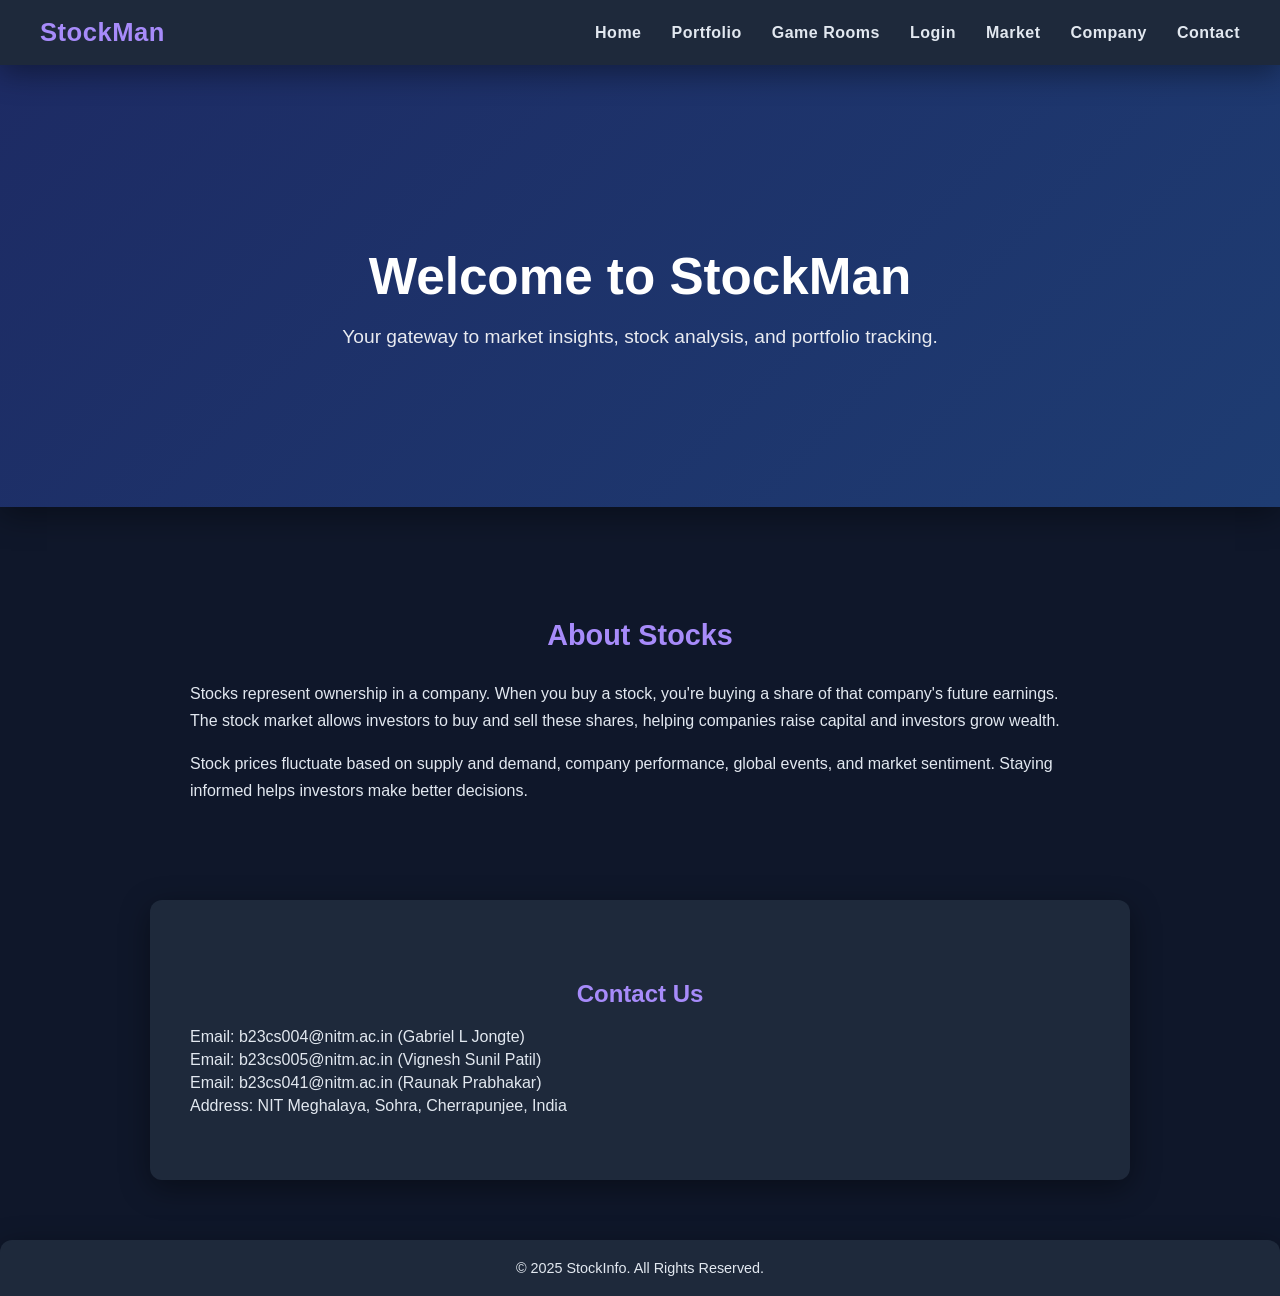
<file: index.html>
<!DOCTYPE html>
<html lang="en">
<head>
  <meta charset="UTF-8" />
  <meta name="viewport" content="width=device-width, initial-scale=1.0" />
  <title>Stock Landing Page</title>
  <!-- <link rel="stylesheet" href="design.css"> -->
   <style>
    :root {
  --bg-dark: #0f172a;
  --bg-card: #1e293b;
  --bg-hero: linear-gradient(135deg, #1d2b64, #1e3c72);
  --text-light: #e2e8f0;
  --text-muted: #94a3b8;
  --accent: #6d28d9;
  --accent-light: #a78bfa;
  --radius: 12px;
  --shadow: 0 8px 30px rgba(0, 0, 0, 0.4);
}

/* ============================
   BASE STYLE
============================ */
body {
  margin: 0;
  font-family: "Inter", sans-serif;
  background: var(--bg-dark);
  color: var(--text-light);
}

/* ============================
   NAVBAR
============================ */
nav {
  display: flex;
  justify-content: space-between;
  align-items: center;
  padding: 18px 40px;
  background: var(--bg-card);
  color: var(--text-light);
  position: sticky;
  top: 0;
  z-index: 1000;
  box-shadow: var(--shadow);
}

.logo {
  font-size: 1.6rem;
  font-weight: 700;
  color: var(--accent-light);
}

nav ul {
  margin: 0;
  padding: 0;
  list-style: none;
  display: flex;
  gap: 30px;
}

nav a {
  text-decoration: none;
  color: var(--text-light);
  font-weight: 600;
  transition: 0.25s ease;
  letter-spacing: 0.5px;
}

nav a:hover {
  color: var(--accent-light);
}

/* ============================
   HERO SECTION
============================ */
.hero {
  padding: 140px 40px;
  text-align: center;
  background: var(--bg-hero);
  color: white;
  box-shadow: var(--shadow);
}

.hero h1 {
  font-size: 3.2rem;
  font-weight: 800;
  margin-bottom: 12px;
}

.hero p {
  font-size: 1.2rem;
  opacity: 0.9;
}

/* ============================
   INFO SECTION
============================ */
.section {
  max-width: 900px;
  margin: 60px auto;
  padding: 20px;
  line-height: 1.7;
  color: var(--text-light);
}

.section h2 {
  text-align: center;
  color: var(--accent-light);
  font-size: 1.8rem;
  margin-bottom: 20px;
}

/* ============================
   CONTACT SECTION
============================ */
#contact {
  background: var(--bg-card);
  padding: 60px 40px;
  border-radius: var(--radius);
  max-width: 900px;
  margin: auto;
  box-shadow: var(--shadow);
}

#contact h2 {
  text-align: center;
  color: var(--accent-light);
  margin-bottom: 20px;
}

#contact p {
  font-size: 1rem;
  margin: 5px 0;
  color: var(--text-light);
}

/* ============================
   FOOTER
============================ */
footer {
  margin-top: 60px;
  text-align: center;
  padding: 20px;
  background: var(--bg-card);
  color: var(--text-light);
  border-radius: var(--radius) var(--radius) 0 0;
  box-shadow: var(--shadow);
  font-size: 0.9rem;
}

/* ============================
   RESPONSIVE DESIGN
============================ */
@media (max-width: 768px) {
  nav ul {
    gap: 15px;
  }

  .hero h1 {
    font-size: 2.4rem;
  }

  .hero {
    padding: 100px 20px;
  }

  .section, #contact {
    padding: 30px 20px;
  }
}
  </style> 
</head>
<body>

  <!-- NAVIGATION BAR -->
<nav>
  <div><a href="index.html"><div class="logo">StockMan</div></a></div>
  <ul>
    <li><a href="index.html">Home</a></li>
    <li><a href="#" id="portfolioBtn">Portfolio</a></li>
    <li><a href="#" id="gameRoomsBtn">Game Rooms</a></li>
    <li><a href="#" id="authLink">Login</a></li>
    <li><a href="market-news.html">Market</a></li>
    <li><a href="company.html">Company</a></li>
    <li><a href="#contact">Contact</a></li>
  </ul>
</nav>

  <!-- HERO SECTION -->
  <section class="hero">
    <h1>Welcome to StockMan</h1>
    <p>Your gateway to market insights, stock analysis, and portfolio tracking.</p>
  </section>

  <!-- INFO SECTION -->
  <section class="section">
    <h2>About Stocks</h2>
    <p>
      Stocks represent ownership in a company. When you buy a stock, you're buying a share
      of that company's future earnings. The stock market allows investors to buy and sell
      these shares, helping companies raise capital and investors grow wealth.
    </p>
    <p>
      Stock prices fluctuate based on supply and demand, company performance, global events,
      and market sentiment. Staying informed helps investors make better decisions.
    </p>
  </section>

  <!-- CONTACT SECTION -->
  <section id="contact">
    <h2>Contact Us</h2>
    <p>Email: b23cs004@nitm.ac.in (Gabriel L Jongte)</p>
    <p>Email: b23cs005@nitm.ac.in (Vignesh Sunil Patil)</p>
    <p>Email: b23cs041@nitm.ac.in (Raunak Prabhakar)</p>
    <p>Address: NIT Meghalaya, Sohra, Cherrapunjee, India</p>
  </section>

  <footer>
    © 2025 StockInfo. All Rights Reserved.
  </footer>

  <!-- PORTFOLIO REDIRECT LOGIC -->
  <script>
    // Navigate to the portfolio page; server will redirect to login if the session is missing
    document.getElementById("portfolioBtn").addEventListener("click", function (e) {
      e.preventDefault();
      window.location.href = "/page1.html";
    });
    // Portfolio button
document.getElementById("portfolioBtn").addEventListener("click", function (e) {
  e.preventDefault();
  window.location.href = "/page1.html"; // server handles login redirect
});

// Game Rooms button
document.getElementById("gameRoomsBtn").addEventListener("click", function (e) {
  e.preventDefault();
  // If not logged in, send user to Login page and request redirect back
  const loggedIn = localStorage.getItem('loggedIn');
  if (!loggedIn) {
    window.location.href = "/Login.html?returnTo=game-rooms.html";
    return;
  }
  window.location.href = "/game-rooms.html";
});

// Auth Link (Login / Logout) handling
async function initAuthLink(){
  const a = document.getElementById('authLink');
  if(!a) return;

  function setState(logged){
    if(logged){
      a.textContent = 'Logout';
      a.href = '#';
      a.onclick = async function(e){
        e.preventDefault();
        try{ await fetch('/logout',{method:'POST'}); }catch(e){}
        try{ localStorage.removeItem('loggedIn'); }catch(e){}
        window.location.href = '/index.html';
      }
    } else {
      a.textContent = 'Login';
      a.href = '/Login.html';
      a.onclick = null;
    }
  }

  const localFlag = localStorage.getItem('loggedIn') === '1';
  if(!localFlag){ setState(false); return; }

  try{
    const res = await fetch('/api/portfolio');
    if(res.ok) setState(true);
    else { localStorage.removeItem('loggedIn'); setState(false); }
  }catch(e){ setState(false); }
}

document.addEventListener('DOMContentLoaded', initAuthLink);

  </script>

</body>
</html>
</file>
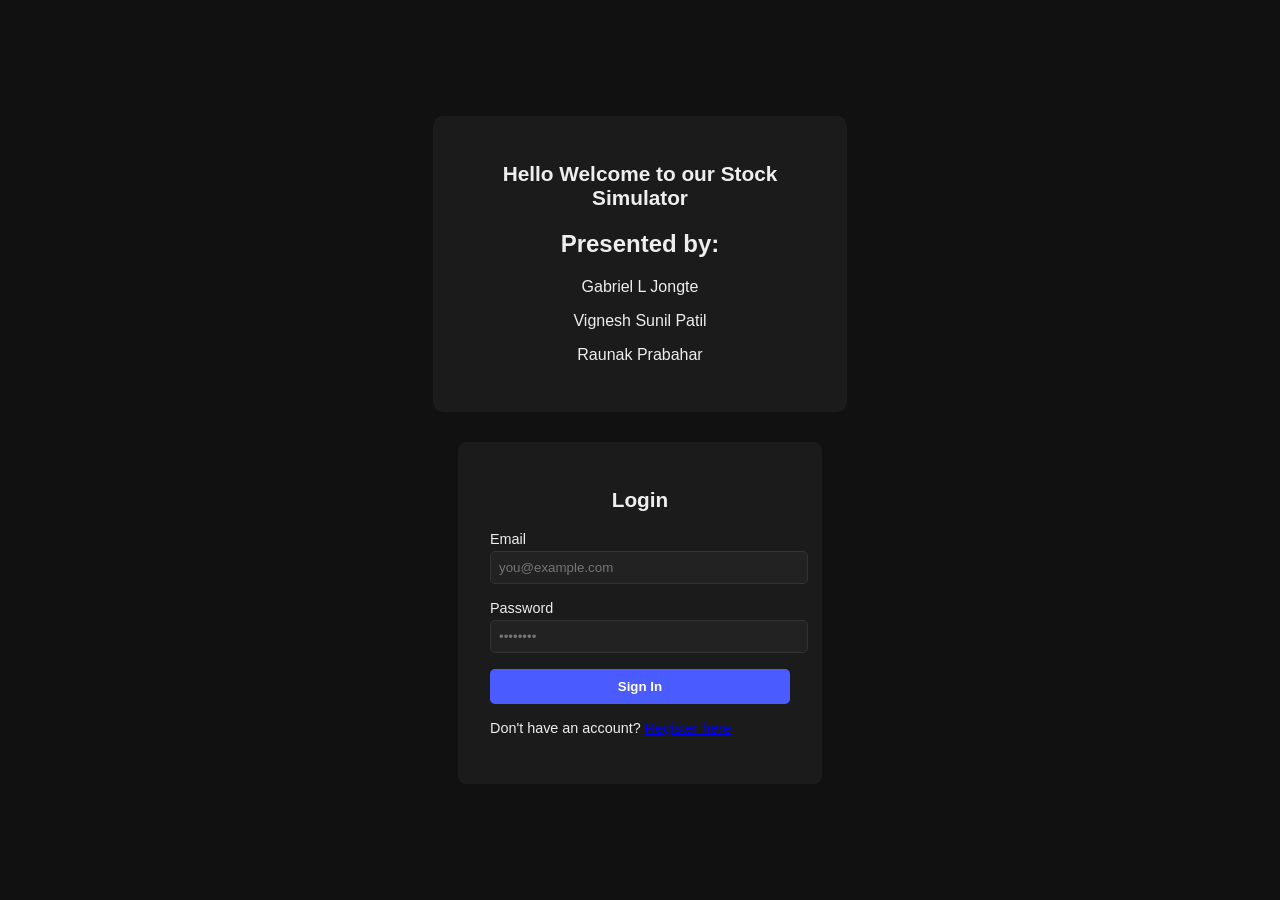
<file: Login.html>
<!doctype html>
<html lang="en">
<head>
  <meta charset="utf-8" />
  <meta name="viewport" content="width=device-width, initial-scale=1" />
  <title>Stock Simulator</title>
  <style>
    body {
      margin: 0;
      font-family: Arial, sans-serif;
      background: #111;
      color: #eee;
      height: 100vh;
      display: flex;
      justify-content: center;
      align-items: center;
    }

    /* MAIN WRAPPER */
    .container {
      display: flex;
      flex-direction: column;
      justify-content: center;
      align-items: center;
      gap: 30px;
    }

    /* WELCOME BOX */
    .welcome-box {
      background: #1b1b1b;
      padding: 2rem;
      border-radius: 10px;
      width: 350px;
      text-align: center;
    }

    /* LOGIN BOX */
    .box {
      background: #1b1b1b;
      padding: 2rem;
      border-radius: 8px;
      width: 300px;
    }

    h1 {
      text-align: center;
      margin-bottom: 1.2rem;
      font-size: 1.3rem;
    }

    label {
      display: block;
      margin-bottom: .25rem;
      font-size: .9rem;
    }

    input {
      width: 100%;
      padding: .5rem;
      margin-bottom: 1rem;
      border-radius: 5px;
      border: 1px solid #333;
      background: #222;
      color: #eee;
    }

    button {
      width: 100%;
      padding: .6rem;
      border: none;
      border-radius: 5px;
      background: #4a5cff;
      color: white;
      font-weight: bold;
      cursor: pointer;
    }

    button:hover {
      background: #3648ff;
    }

    .error {
      color: #fb7185;
      font-size: 0.9rem;
      margin-top: 1rem;
    }

  </style>
</head>
<body>

  <div class="container">

    <div class="welcome-box">
      <h1>Hello Welcome to our Stock Simulator</h1>
      <h2> Presented by:</h2>
      <p> Gabriel L Jongte</p>
      <p>Vignesh Sunil Patil</p>
      <p> Raunak Prabahar</p>
    </div>

    <div class="box">
      <h1>Login</h1>
  
      <form id="loginForm" action="page1.html" method="POST">
        <label for="email">Email</label>
        <input id="email" name="email" type="email" placeholder="you@example.com" required>

        <label for="password">Password</label>
        <input id="password" name="password" type="password" placeholder="••••••••" required>

        <button type="submit">Sign In</button>
        
        <p style="margin-top: 1rem; font-size: 0.9rem;">
          Don't have an account?  
          <a href="registration.html">Register here</a>
        </p>

        <div id="errorMessage" class="error"></div>
      </form>
    </div>

  </div>

  <script>
    // Handle the form submission
    document.getElementById("loginForm").addEventListener("submit", async function(event) {
      event.preventDefault(); // stop the form from reloading the page

      const email = document.getElementById("email").value;
      const password = document.getElementById("password").value;
      
      try {
        const res = await fetch("/page1.html", {
          method: "POST",
          body: new URLSearchParams({
            email: email,
            password: password,
          })
        });

        if (res.ok) {
          // mark client as logged in and redirect to requested page (if any)
          try { localStorage.setItem('loggedIn', '1'); } catch(e){}
          const params = new URLSearchParams(window.location.search);
          const returnTo = params.get('returnTo');
          if (returnTo) {
            window.location.href = returnTo;
          } else {
            // default to portfolio
            window.location.href = "page1.html";
          }
        } else {
          // Handle error message
          const errorText = await res.text();
          document.getElementById("errorMessage").innerText = errorText;
        }
      } catch (err) {
        console.error("Login error:", err);
        document.getElementById("errorMessage").innerText = "Error logging in. Please try again.";
      }
    });
  </script>
</body>
</html>
</file>
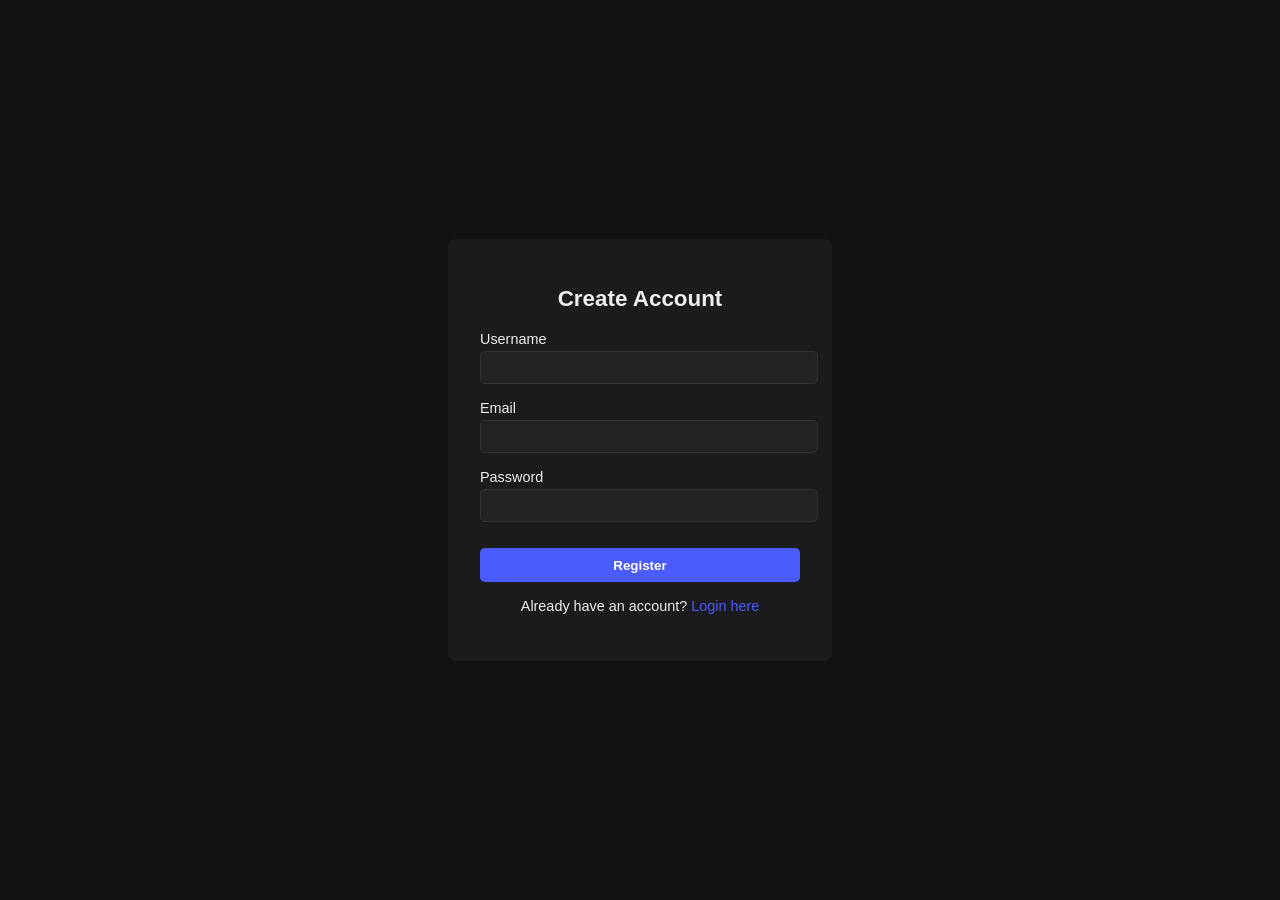
<file: registration.html>
<!doctype html>
<html lang="en">
<head>
  <meta charset="utf-8" />
  <meta name="viewport" content="width=device-width, initial-scale=1" />
  <title>Register - Stock Simulator</title>

  <style>
    body {
      margin: 0;
      font-family: Arial, sans-serif;
      background: #111;
      color: #eee;
      height: 100vh;
      display: flex;
      justify-content: center;
      align-items: center;
    }

    .box {
      background: #1b1b1b;
      padding: 2rem;
      border-radius: 8px;
      width: 320px;
      text-align: center;
    }

    h1 {
      margin-bottom: 1.2rem;
      font-size: 1.4rem;
    }

    label {
      display: block;
      margin-bottom: .25rem;
      font-size: .9rem;
      text-align: left;
    }

    input {
      width: 100%;
      padding: .5rem;
      margin-bottom: 1rem;
      border-radius: 5px;
      border: 1px solid #333;
      background: #222;
      color: #eee;
    }

    button {
      width: 100%;
      padding: .6rem;
      border: none;
      border-radius: 5px;
      background: #4a5cff;
      color: white;
      font-weight: bold;
      cursor: pointer;
      margin-top: 10px;
    }

    button:hover {
      background: #3648ff;
    }

    a {
      color: #4a5cff;
      text-decoration: none;
    }

    a:hover {
      text-decoration: underline;
    }
  </style>

</head>
<body>

  <div class="box">
    <h1>Create Account</h1>

    <form action="/register" method="POST">
      <label for="username">Username</label>
      <input id="username" name="username" type="text" required>

      <label for="email">Email</label>
      <input id="email" name="email" type="email" required>

      <label for="password">Password</label>
      <input id="password" name="password" type="password" required>

      <button type="submit">Register</button>
    </form>

    <p style="margin-top: 1rem; font-size: 0.9rem;">
      Already have an account?  
      <a href="Login.html">Login here</a>
    </p>
  </div>

</body>
</html>
</file>
<file: design.css>
:root {
  --bg-dark: #0f172a;
  --bg-card: #1e293b;
  --text-light: #e2e8f0;
  --text-muted: #94a3b8;
  --accent: #6d28d9;
  --accent-light: #a78bfa;
  --radius: 12px;
  --shadow: 0 8px 30px rgba(0, 0, 0, 0.4);
}

body {
  margin: 0;
  font-family: "Inter", sans-serif;
  background: var(--bg-dark);
  color: var(--text-light);
  display: flex;
  justify-content: center;
  padding: 2rem;
  min-height: 100vh;
}

.container {
  width: 100%;
  max-width: 1200px;
}

/* Navbar */
header {
  display: flex;
  justify-content: space-between;
  align-items: center;
  margin-bottom: 2rem;
}

.logo {
  font-weight: 700;
  font-size: 1.5rem;
  color: var(--accent-light);
}

nav ul {
  list-style: none;
  display: flex;
  gap: 1.5rem;
  margin: 0;
  padding: 0;
}

nav a {
  text-decoration: none;
  color: var(--text-light);
  font-weight: 500;
  transition: color 0.2s ease;
}

nav a:hover {
  color: var(--accent-light);
}

/* Portfolio Card */
.portfolio-card {
  background: var(--bg-card);
  border-radius: var(--radius);
  box-shadow: var(--shadow);
  padding: 2rem;
}

.profile-row {
  display: flex;
  justify-content: space-between;
  align-items: center;
}

.rank-badge {
  background: var(--accent-light);
  color: #000;
  font-weight: 700;
  border-radius: 50%;
  width: 36px;
  height: 36px;
  display: flex;
  align-items: center;
  justify-content: center;
}

/* Tabs */
.tabs {
  display: flex;
  justify-content: center;
  gap: 1rem;
  margin: 1rem 0 1.5rem;
}

.tab {
  color: var(--text-muted);
  cursor: pointer;
  font-weight: 600;
  border-bottom: 2px solid transparent;
  padding-bottom: 4px;
  transition: 0.2s;
}

.tab.active {
  color: var(--accent-light);
  border-color: var(--accent-light);
}

/* Chart */
.chart-container {
  width: 100%;
  height: 320px;
  margin-bottom: 1.5rem;
}

/* Stats Grid */
.stats-grid {
  display: grid;
  grid-template-columns: repeat(auto-fit, minmax(180px, 1fr));
  gap: 1rem;
}

.stat {
  background: rgba(255, 255, 255, 0.03);
  border-radius: var(--radius);
  padding: 1rem;
  text-align: center;
}

.stat h3 {
  margin: 0.3rem 0;
  font-weight: 700;
}

.stat p {
  margin: 0;
  font-size: 0.9rem;
  color: var(--text-muted);
}

.green {
  color: #4ade80;
}
.search-results {
  display: none;
  position: absolute;
  background: white;
  border: 1px solid #ddd;
  border-radius: 8px;
  box-shadow: 0 2px 8px rgba(0,0,0,0.1);
  overflow: hidden;
  max-height: 250px;
  overflow-y: auto;
}

.result-item {
  padding: 10px;
  cursor: pointer;
  transition: background 0.2s;
}

.result-item:hover {
  background: #f3f3f3;
}
.search-results {
  display: none;
  position: absolute;
  background: #0b1220;           /* dark background */
  border: 1px solid rgba(255,255,255,0.06);
  border-radius: 8px;
  box-shadow: 0 6px 24px rgba(2,6,23,0.6);
  overflow: hidden;
  max-height: 260px;
  overflow-y: auto;
  z-index: 1200;
  color: var(--text-light);
}

.result-item {
  display: flex;
  justify-content: space-between;
  gap: 8px;
  align-items: center;
  padding: 10px 12px;
  cursor: pointer;
  border-bottom: 1px solid rgba(255,255,255,0.02);
  font-size: 0.95rem;
}

.result-item:hover {
  background: rgba(167,139,250,0.06);
}

.result-item small {
  color: var(--text-muted);
  font-size: 0.75rem;
}
/* Modal for company details */
.company-modal { display:none; position:fixed; inset:0; z-index:2000; font-family: inherit; }
.company-modal[aria-hidden="false"] { display:block; }
.modal-backdrop {
  position:absolute; inset:0; background:rgba(2,6,23,0.6);
  backdrop-filter: blur(4px);
}
.modal-content {
  position:relative;
  width: 720px;
  max-width: calc(100% - 32px);
  margin: 6vh auto;
  background: linear-gradient(180deg, rgba(255,255,255,0.02), rgba(255,255,255,0.01));
  border-radius: 14px;
  padding: 18px;
  box-shadow: 0 12px 48px rgba(2,6,23,0.7);
  z-index: 2100;
  color: var(--text-light);
}

.modal-close {
  position:absolute; right:12px; top:8px;
  background:transparent; border:none; color:var(--text-light); font-size:18px; cursor:pointer;
}
.modal-head { display:flex; justify-content:space-between; align-items:center; gap:12px; margin-bottom:8px; }
.modal-head h3 { margin:0; font-size:1.1rem; color:var(--accent-light); }
#modalSymbol { color:var(--text-muted); font-weight:700; }

.modal-body { padding-top:4px; }
.quote-row { display:flex; gap:18px; align-items:center; }
.quote-main { flex:1; }
.price { font-size:1.8rem; font-weight:700; margin-bottom:6px; }
.change { font-weight:600; }

.quote-stats { display:flex; gap:12px; color:var(--text-muted); font-size:0.9rem; }
.quote-stats div { text-align:center; min-width:84px; }

.mini-chart-container { margin-top:12px; background:transparent; padding:6px 0; }

/* modal footer */
.modal-footer { margin-top:12px; display:flex; justify-content:flex-end; }
.modal-footer button { padding:8px 12px; border-radius:10px; border:none; cursor:pointer; background:var(--accent); color:#fff; }

/* small responsive adjustments */
@media (max-width:700px) {
  .modal-content { width: calc(100% - 24px); margin: 10vh 12px; }
  .quote-row { flex-direction:column; align-items:flex-start; gap:8px; }
  .quote-stats { width:100%; justify-content:space-between; }
}
.profile-title {
  position: relative; /* <-- important */
}
.search-results {
  z-index: 1200;       /* make sure it floats above other content */
  box-sizing: border-box;
}
</file>
